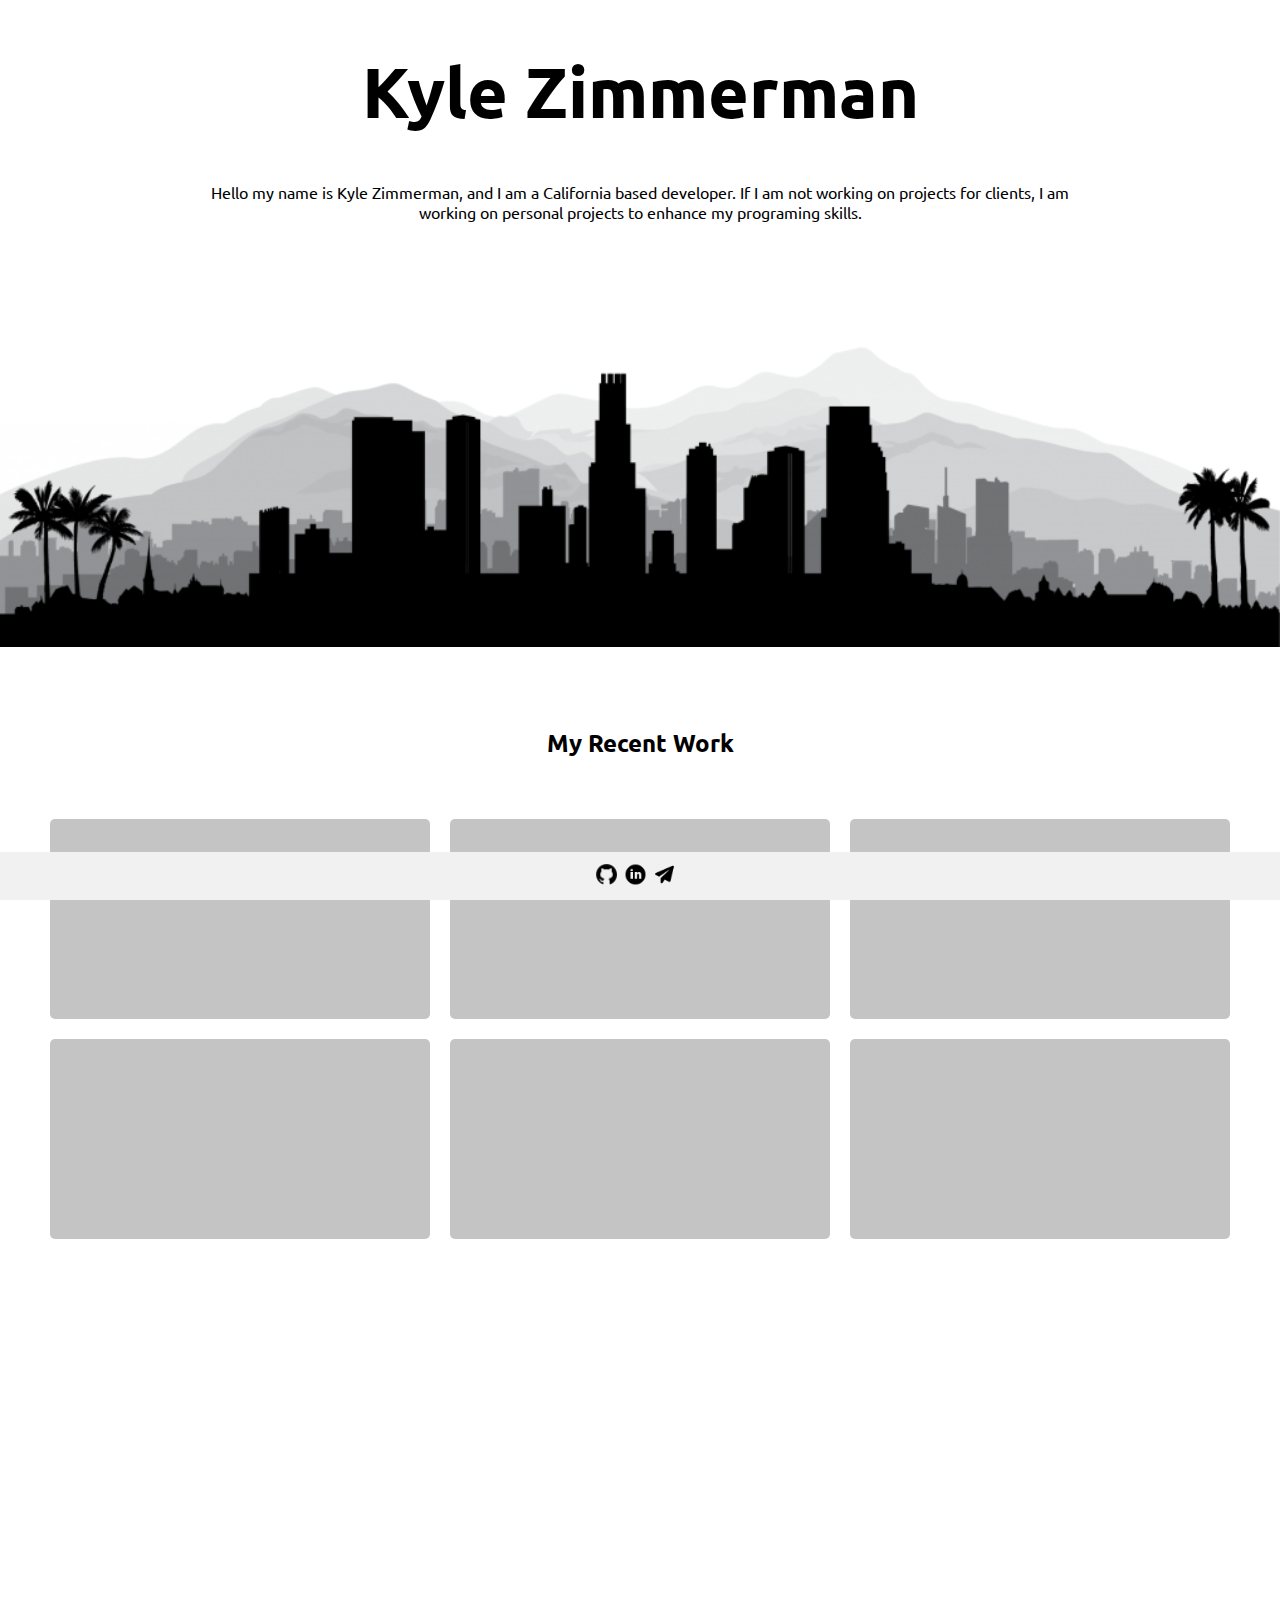
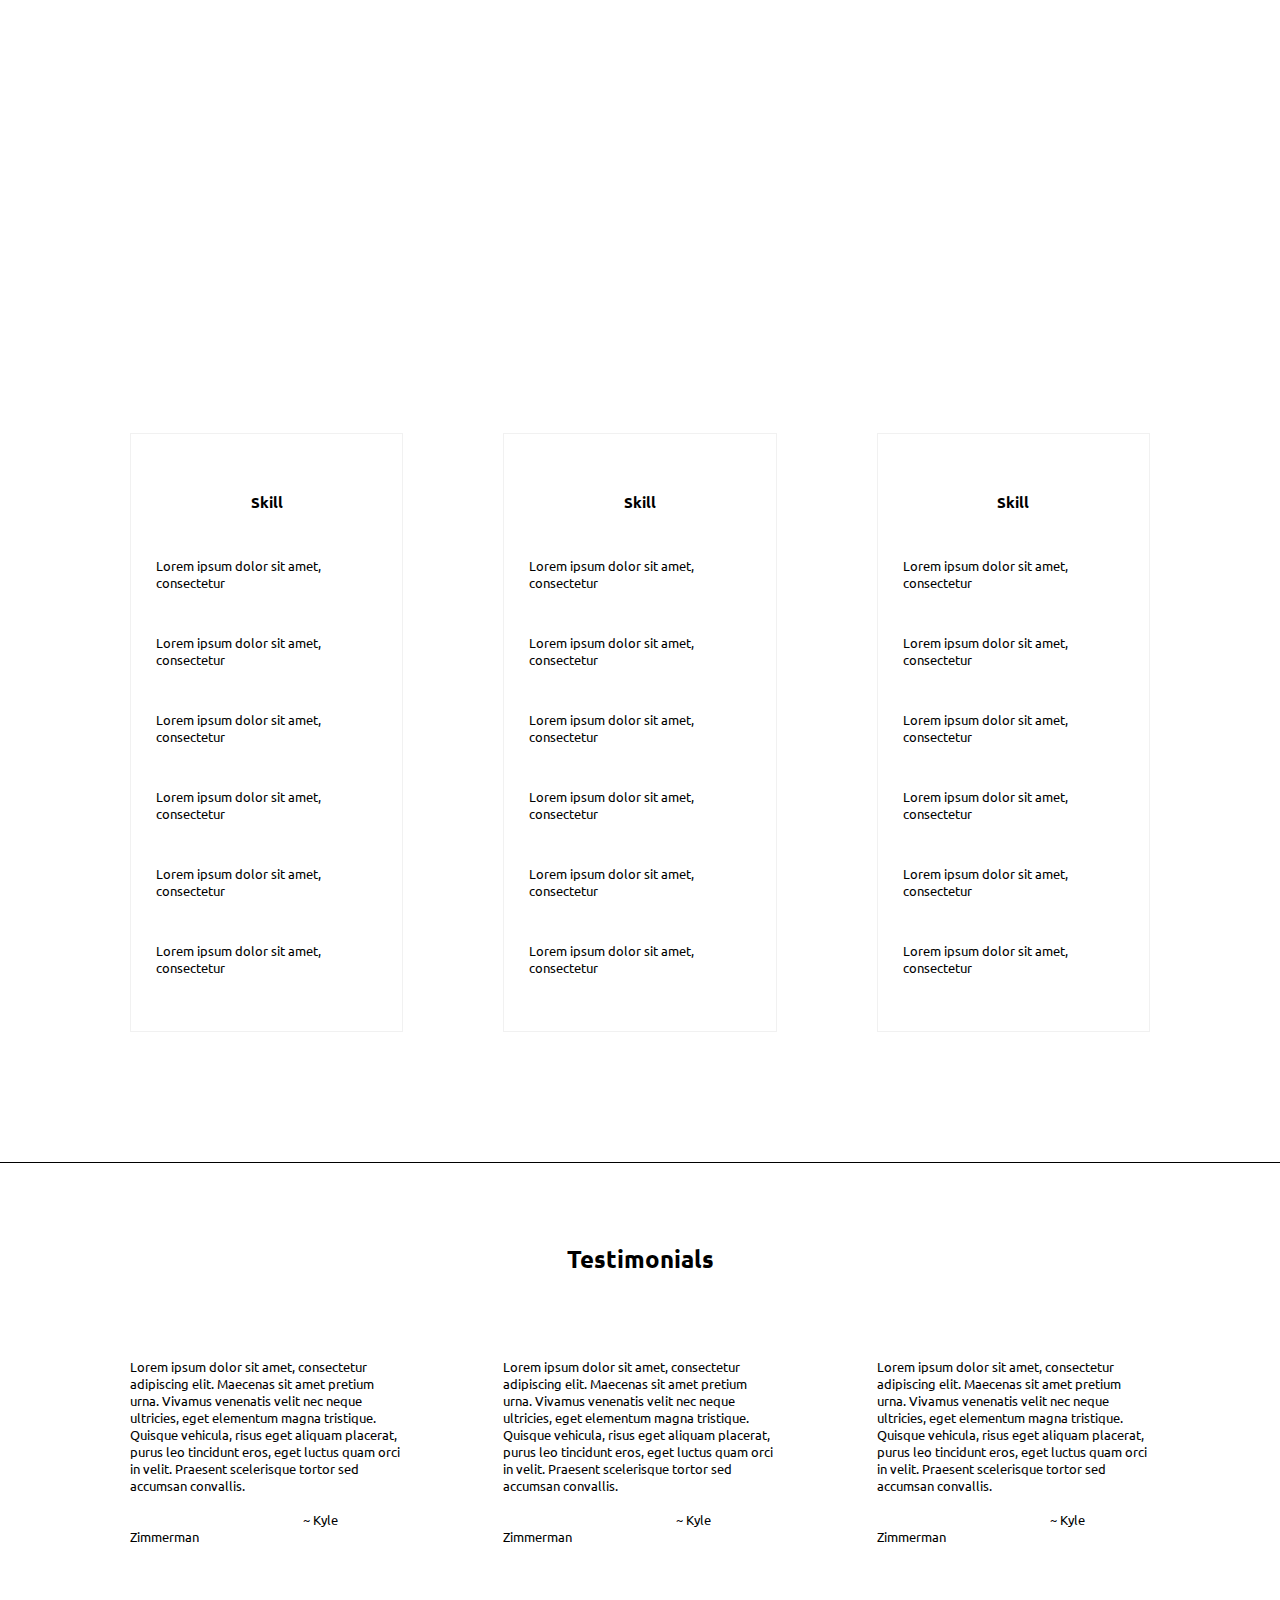
<file: index.html>
<!DOCTYPE html>
<html lang="en">
<head>
<title>Kyle Zimmerman</title>
<meta charset="utf-8">
<meta name="viewport" content="width=device-width, initial-scale=1">
<link rel="stylesheet" href="home_page.css">
<link rel="preconnect" href="https://fonts.googleapis.com">
<link rel="preconnect" href="https://fonts.gstatic.com" crossorigin>
<link href="https://fonts.googleapis.com/css2?family=Ubuntu:wght@300&display=swap" rel="stylesheet">
</head>
<body>
    <div class="content">
        <h1 class="headline">Kyle Zimmerman</h1>
        <p class="paragraph">Hello my name is Kyle Zimmerman, and I am a California based developer. If I am not working on projects for clients, I am working on personal projects to enhance my programing skills.</p>
    </div>
        <h2 style="text-align: center; margin-top: 80px; margin-bottom: 50px;">My Recent Work</h2>
    <div class="grid-container">
        <div class="item"></div>
        <div class="item"></div>
        <div class="item"></div>  
        <div class="item"></div>
        <div class="item"></div>
        <div class="item"></div>
      </div>
      <div class="square-wrapper">
        <div class="square square-transition">
            <div class="about_me">
                <img src="images/selfie.png" alt="Kyle Zimmerman" class="hero-image">
                <p class="about_me_text">Lorem ipsum dolor sit amet, consectetur adipiscing elit. 
                    Maecenas sit amet pretium urna. Vivamus venenatis velit nec neque ultricies, 
                    eget elementum magna tristique. Quisque vehicula, risus eget aliquam placerat, 
                    purus leo tincidunt eros, eget luctus quam orci in velit. 
                    Praesent scelerisque tortor sed accumsan convallis.
                </p>
                <h3>Download My Resume</h3>
                <a href="downloads/kz-resume.pdf" download="resume">
                    <button class="btn"><img src="images/download.png" alt="download" style="height: 20px; display: inline-block;"> Download</button>
                </a>
                
            </div>
        </div>
    </div>
    <div class="skill-row skill-row-res" style="border-bottom: solid; border-width: 1px; margin-top: 80px;">
        <div class="skill-column">
            <div class="skill-border">
                <ul class="skills">
                    <h3 style="text-align: center;">Skill</h3>
                    <li class="skill"><p>Lorem ipsum dolor sit amet, consectetur</p></li>
                    <li class="skill"><p>Lorem ipsum dolor sit amet, consectetur</p></li>
                    <li class="skill"><p>Lorem ipsum dolor sit amet, consectetur</p></li>
                    <li class="skill"><p>Lorem ipsum dolor sit amet, consectetur</p></li>
                    <li class="skill"><p>Lorem ipsum dolor sit amet, consectetur</p></li>
                    <li class="skill"><p>Lorem ipsum dolor sit amet, consectetur</p></li>
                </ul>
            </div>
        </div>
        <div class="skill-column">
            <div class="skill-border">
                <ul class="skills">
                    <h3 style="text-align: center;">Skill</h3>
                    <li class="skill"><p>Lorem ipsum dolor sit amet, consectetur</p></li>
                    <li class="skill"><p>Lorem ipsum dolor sit amet, consectetur</p></li>
                    <li class="skill"><p>Lorem ipsum dolor sit amet, consectetur</p></li>
                    <li class="skill"><p>Lorem ipsum dolor sit amet, consectetur</p></li>
                    <li class="skill"><p>Lorem ipsum dolor sit amet, consectetur</p></li>
                    <li class="skill"><p>Lorem ipsum dolor sit amet, consectetur</p></li>
                </ul>
            </div>
        </div>
        <div class="skill-column last-skill">
            <div class="skill-border">
                <ul class="skills">
                    <h3 style="text-align: center;">Skill</h3>
                    <li class="skill"><p>Lorem ipsum dolor sit amet, consectetur</p></li>
                    <li class="skill"><p>Lorem ipsum dolor sit amet, consectetur</p></li>
                    <li class="skill"><p>Lorem ipsum dolor sit amet, consectetur</p></li>
                    <li class="skill"><p>Lorem ipsum dolor sit amet, consectetur</p></li>
                    <li class="skill"><p>Lorem ipsum dolor sit amet, consectetur</p></li>
                    <li class="skill"><p>Lorem ipsum dolor sit amet, consectetur</p></li>
                </ul>
            </div>
        </div>
    </div>
    <div class="row">
        <h2>Testimonials</h2>
        <div class="column">
            <p class="column-text">Lorem ipsum dolor sit amet, consectetur adipiscing elit. Maecenas sit amet pretium urna. Vivamus venenatis velit nec neque ultricies, eget elementum magna tristique. Quisque vehicula, risus eget aliquam placerat, purus leo tincidunt eros, eget luctus quam orci in velit. Praesent scelerisque tortor sed accumsan convallis.
                <br>
                <br>
                <span class="tab"></span> ~ Kyle Zimmerman
            </p>
        </div>
        <div class="column">
            <p class="column-text">Lorem ipsum dolor sit amet, consectetur adipiscing elit. Maecenas sit amet pretium urna. Vivamus venenatis velit nec neque ultricies, eget elementum magna tristique. Quisque vehicula, risus eget aliquam placerat, purus leo tincidunt eros, eget luctus quam orci in velit. Praesent scelerisque tortor sed accumsan convallis.
                <br>
                <br>
                <span class="tab"></span> ~ Kyle Zimmerman
          </p>
        </div> 
        <div class="column">
                <p class="column-text">Lorem ipsum dolor sit amet, consectetur adipiscing elit. Maecenas sit amet pretium urna. Vivamus venenatis velit nec neque ultricies, eget elementum magna tristique. Quisque vehicula, risus eget aliquam placerat, purus leo tincidunt eros, eget luctus quam orci in velit. Praesent scelerisque tortor sed accumsan convallis.
                    <br>
                    <br>
                    <span class="tab"></span> ~ Kyle Zimmerman
                </p>
        </div>
    </div>
    <div class="arrow-wrapper">
        <div class="arrow arrow-transition">
            <a href="#top">
                <img src="images/uparrow.png" alt="arrowup"> 
            </a>
        </div>
    </div>
    <div class="footer">
        <ul>
            <li>
                <a href="https://github.com/KZdesigns"><img class="icons-img" src="images/github.png" alt="github"></a>                
            </li>
            <li>
                <a href="https://www.linkedin.com/in/kylezimmerman-tech-enthusiast"><img class="icons-img" src="images/linkdin.png" alt="linkdin"></a>
            </li>
            <li>
                <a href="mailto: kylezimmerman@yahoo.com"><img class="icons-img" src="images/paper-plane.png" alt="message"></a>
            </li>
        </ul>
    </div>
    <script src="scripts/scrollTransition.js"></script>
    <script src="scripts/up-arrowTransition.js"></script>
</body>
</html>
</file>
<file: home_page.css>
* {
  box-sizing: border-box;
  font-family: "Ubuntu", sans-serif;
  scroll-behavior: smooth;
}

/* html {
  scroll-behavior: smooth;
} */

body {
  margin: 0;
  font-family: "Ubuntu", sans-serif;
}

.tab {
  display: inline-block;
  margin-left: 170px;
}

/* Style the content */
.headline {
  font-size: 70px;
}

.item {
  cursor: pointer;
}

@media screen and (max-width: 600px) {
  .headline {
    font-size: 50px;
    padding: 1px;
  }
}

.content {
  background-image: url("images/skyline.png");
  text-align: center;
  color: black;
  height: 600px;
  background-position: center bottom;
  background-repeat: no-repeat;
  background-size: 100% 50%;
  /* border-bottom: solid;
  border-color: rgb(0, 0, 0); */
}

@media screen and (max-width: 600px) {
  .content {
    width: 100%;
    background-size: 100% 30%;
    height: 700px;
  }
}

.paragraph {
  color: black;
  padding-left: 200px;
  padding-right: 200px;
  margin-bottom: 0;
}

@media screen and (max-width: 600px) {
  .paragraph {
    font-size: 20px;
    padding: 10px;
    padding-left: 50px;
    padding-right: 50px;
  }
}

/* Skills Section */
.skills {
  text-align: left;
}

.skill {
  padding: 25px;
}

.skill-border {
  border: solid;
  border-width: 1px;
  padding: 25px;
  border-color: #f1f1f1;
  transition: transform 0.2s;
}

.skill-border:hover {
  box-shadow: 5px 10px 5px #00000018;
  transform: scale(1.2);
}

@media screen and (max-width: 600px) {
  .skill-border:active {
    box-shadow: 5px 10px 5px #00000018;
    transform: scale(1.2);
  }
}

.skill-row {
  /* margin-left: 80px;
  margin-right: 80px; */
  text-align: center;
  margin-bottom: 40px;
  padding-left: 80px;
  padding-right: 80px;
}

.skill-column {
  float: left;
  width: 33.33%;
  padding: 50px;
  font-size: small;
  margin-bottom: 80px;
}

/* Clear floats after the columns */
.skill-row:after {
  content: "";
  display: table;
  clear: both;
}

/* Responsive layout - makes the three columns stack on top of each other instead of next to each other */
@media screen and (max-width: 600px) {
  .skill-column {
    width: 100%;
    padding-bottom: 10px;
    margin-bottom: 20px;
  }
}

@media screen and (max-width: 600px) {
  .skill-row-res {
    width: 100%;
    padding-left: 20px;
    padding-right: 20px;
  }
}

@media screen and (max-width: 600px) {
  .last-skill {
    margin-bottom: 80px;
  }
}

/* project tabs */
/* Style the tab buttons */
.projects-container {
  padding-top: 100px;
  padding-bottom: 200px;
  text-align: center;
  border-top: solid;
  border-width: 1px;
  border-color: black;
}

@media screen and (max-width: 600px) {
  .projects-container {
    width: 100%;
  }
}

.project-tabs {
  padding-left: 60px;
  padding-right: 60px;
}
.tablink {
  background-color: white;
  color: black;
  float: left;
  border: none;
  outline: none;
  cursor: pointer;
  padding: 14px 16px;
  font-size: 17px;
  width: 25%;
}

/* Change background color of buttons on hover */
.tablink:hover {
  background-color: white;
  color: black;
}

/* Set default styles for tab content */
.tabcontent {
  color: white;
  display: none;
  padding: 100px;
  padding-top: 200px;
  padding-bottom: 200px;
  text-align: center;
}

/* Style each tab content individually */
#London {
  background-color: #d30001;
}
#Paris {
  background-color: #61dafb;
}
#Tokyo {
  background-color: #fa7a18;
}
#Oslo {
  background-color: #b07219;
}

/* about me */
.square {
  border-radius: 8px;
  opacity: 0;
  transform: scale(1.2);
  border-color: black;
}

@media (prefers-reduced-motion: no-preference) {
  .square {
    transition: opacity 2s ease, transform 2s ease;
  }
}

.square-transition {
  opacity: 1;
  transform: none;
}

.hero-image {
  padding-top: 50px;
  padding-bottom: 30px;
  text-align: center;
}

.about_me {
  background-color: white;
  text-align: center;
  border-bottom: solid;
  border-top: solid;
  border-color: black;
  border-width: 1px;
}

.about_me_text {
  padding-bottom: 50px;
  padding-left: 200px;
  padding-right: 200px;
}

@media screen and (max-width: 600px) {
  .about_me_text {
    font-size: 12px;
    padding: 10px;
    padding-left: 40px;
    padding-right: 40px;
  }
}

/* testimonials */
/* Create three equal columns that floats next to each other */
.row {
  margin-top: 80px;
  margin-left: 80px;
  margin-right: 80px;
  text-align: center;
}

@media screen and (max-width: 600px) {
  .row {
    margin-top: 80px;
    margin-left: 10px;
    margin-right: 10px;
    padding-left: 40px;
    padding-right: 40px;
  }
}

.column {
  float: left;
  width: 33.33%;
  padding: 50px;
  transition: transform 0.2s;
  font-size: small;
}

.column:hover {
  transform: scale(1.3);
}

@media screen and (max-width: 600px) {
  .column:active {
    transform: scale(1.3);
  }
}

.column-text {
  text-align: left;
}

/* Clear floats after the columns */
.row:after {
  content: "";
  display: table;
  clear: both;
}

/* Responsive layout - makes the three columns stack on top of each other instead of next to each other */
@media screen and (max-width: 600px) {
  .column {
    width: 100%;
  }
}

@media screen and (max-width: 600px) {
  .column:active {
    transform: scale(1.3);
  }
}

/* Style the footer */
.footer {
  background-color: #f1f1f1;
  padding: 10px;
  text-align: center;
  bottom: 0;
  position: fixed;
  width: 100%;
}

ul {
  list-style: none;
  display: inline;
  margin-right: 50px;
}

li {
  display: inline;
}

.icons-img {
  height: 25px;
}

.icons-img:hover {
  opacity: 0.5;
}

@media screen and (max-width: 600px) {
  .icons-img:active {
    opacity: 0.5;
  }
}

/* project section test */
.grid-container {
  display: grid;
  grid: auto / auto auto auto;
  grid-gap: 20px;
  padding: 10px;
  border-radius: 5px;
  padding-left: 50px;
  padding-right: 50px;
  margin-bottom: 100px;
}

.grid-container > div {
  background-color: rgb(196, 196, 196);
  text-align: center;
  padding: 20px 0;
  font-size: 30px;
  border-radius: 5px;
  height: 200px;
}

.grid-container > div:hover {
  opacity: 0.5;
}

/* download button */
.btn {
  background-color: white;
  border: solid;
  border-width: 1px;
  color: black;
  padding: 5px 15px; /* 12 30 */
  cursor: pointer;
  font-size: 20px;
  margin-bottom: 50px;
  border-radius: 5px;
}

/* Darker background on mouse-over */
.btn:hover {
  opacity: 0.5;
}

/* up arrow */
.arrow {
  float: right;
  opacity: 0;
  transform: scale(1.2);
}

.arrow img {
  display: inline-block;
  height: 30px;
  margin: 50px;
  margin-bottom: 75px;
}

@media (prefers-reduced-motion: no-preference) {
  .arrow {
    transition: opacity 4s ease, transform 4s ease;
  }
}

.arrow-transition {
  opacity: 1;
  transform: none;
}
</file>
